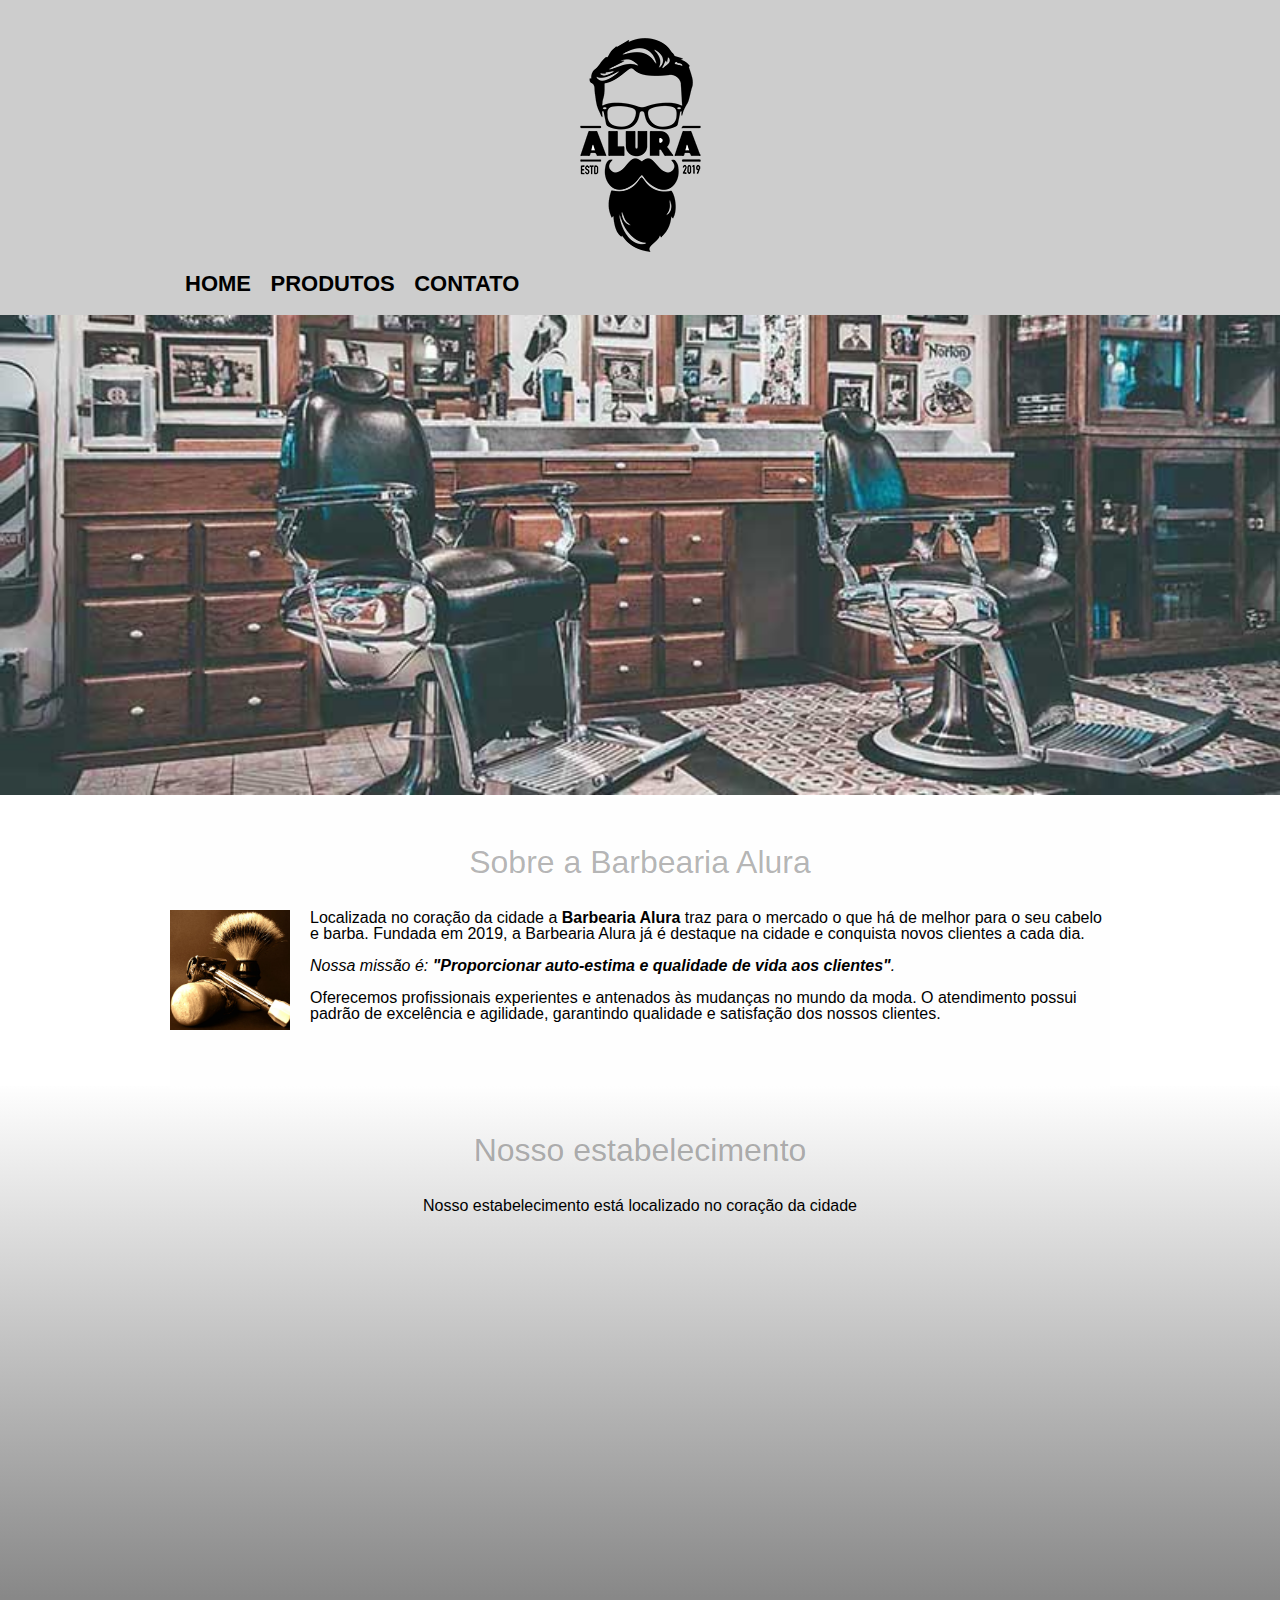
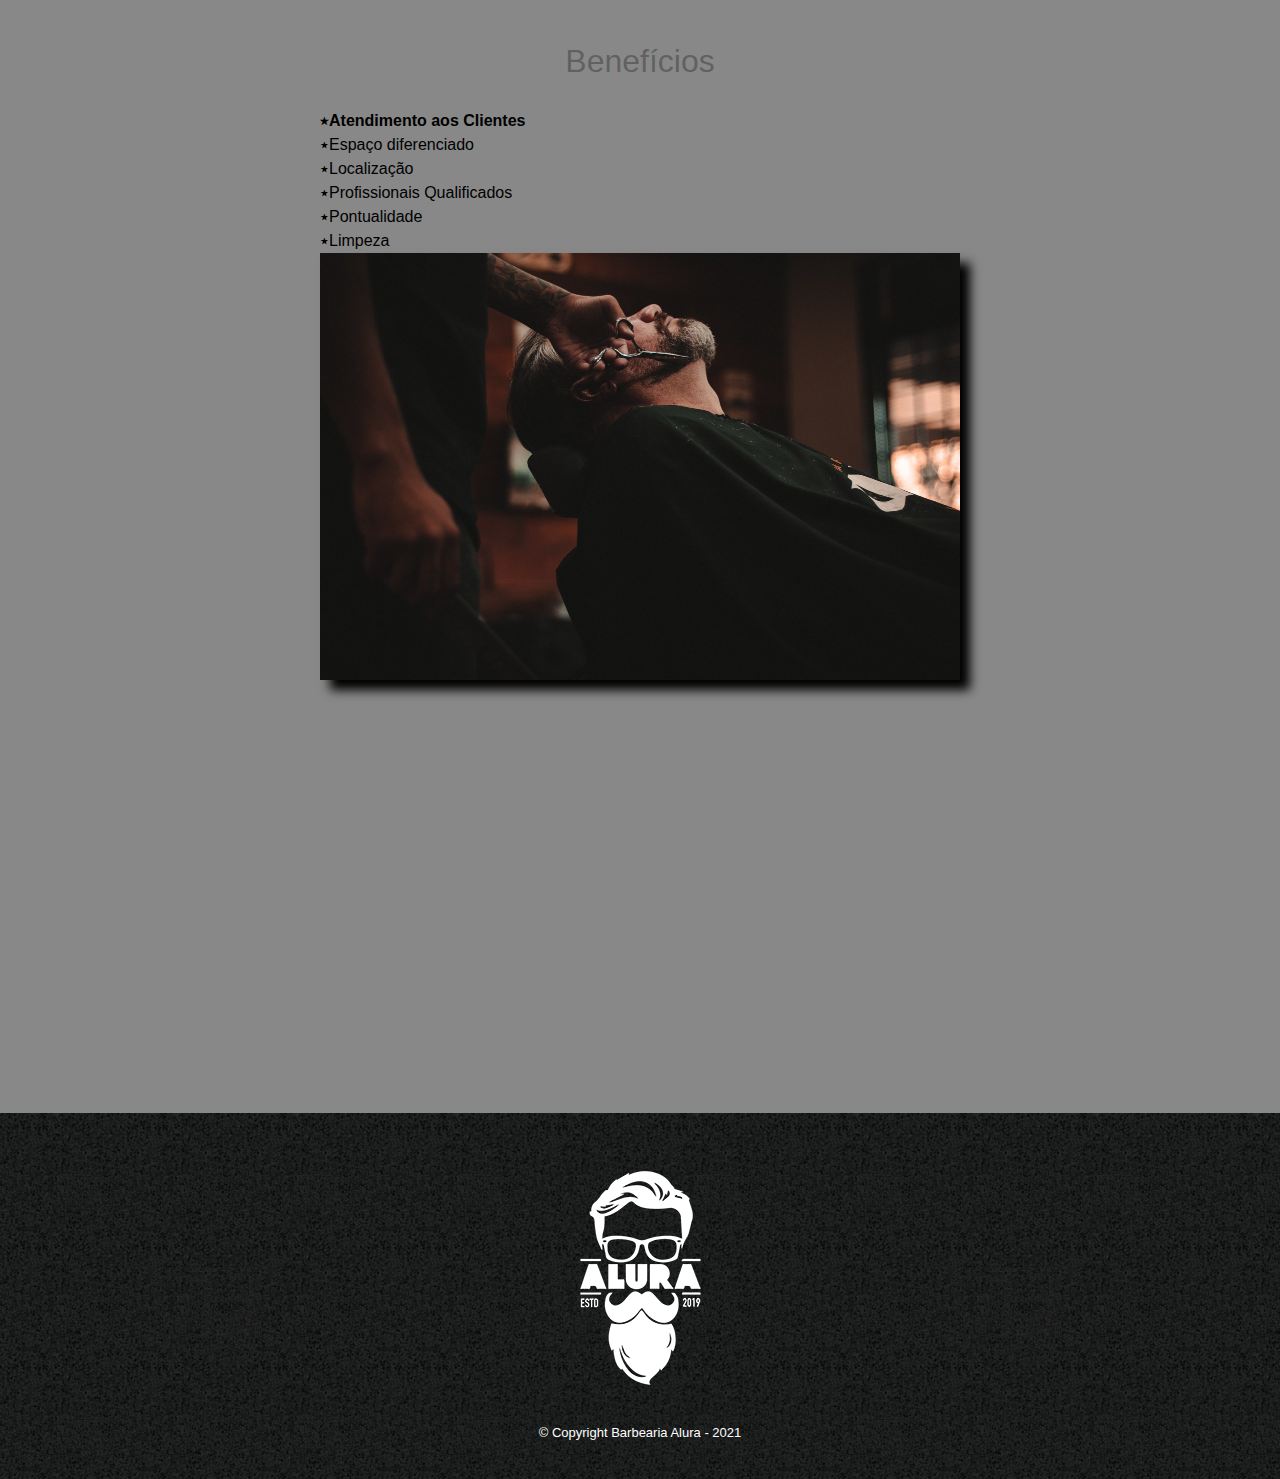
<file: index.html>
<!DOCTYPE html>
<html lang="pt-br">
    <head>
           
        <meta charset="UTF-8">
        <meta name="viewport" content="width=device-width">
        <title> Barbearia Alura </title> 
        
        <link rel="stylesheet" href="reset.css">
        <link rel="stylesheet" href="style.css">
        <link href = "https: //fonts.googleapis.com/css2? family = Montserrat: ital @ 1 & display = swap "rel =" stylesheet ">

    </head>

    <body>
        <header>
            <div class="caixa">
                <h1><img src="logo.png"></h1>
                
                <nav>
                    <ul>
                                
                        <li><a href="index.html">Home</a></li>
                        <li><a href="produtos.html">Produtos</a></li>
                        <li><a href="contato.html">Contato</a></li>


                    </ul>
                </nav>
            </div>
        </header>

        <img class="banner" src="banner.jpg">

    <main>
        <section class="principal">
            <h2 class="titulo-principal">Sobre a Barbearia Alura</h2>

            <img class="utensilios" src="utensilios.jpg" alt="Utensilios de um barbeiro.">

            <p>Localizada no coração da cidade a <strong>Barbearia Alura</strong> traz para o mercado o que há de melhor para o seu cabelo e barba. Fundada em 2019, a Barbearia Alura já é destaque na cidade e conquista novos clientes a cada dia.</p>

            <p id="missao"><em>Nossa missão é: <strong>"Proporcionar auto-estima e qualidade de vida aos clientes"</strong>.</em></p>

            <p>Oferecemos profissionais experientes e antenados às mudanças no mundo da moda. O atendimento possui padrão de excelência e agilidade, garantindo qualidade e satisfação dos nossos clientes.</p>
        </section>

        <section class="mapa">
            <h3 class="titulo-principal">Nosso estabelecimento</h3>
            <p>Nosso estabelecimento está localizado no coração da cidade </p>
            
            <div class="mapa-conteudo">
            <iframe src="https://www.google.com/maps/embed?pb=!1m18!1m12!1m3!1d3656.4484611390435!2d-46.63465338518794!3d-23.588244284669564!2m3!1f0!2f0!3f0!3m2!1i1024!2i768!4f13.1!3m3!1m2!1s0x94ce5a2b2ed7f3a1%3A0xab35da2f5ca62674!2sCaelum%20-%20Escola%20de%20Tecnologia!5e0!3m2!1spt-BR!2sbr!4v1627412488616!5m2!1spt-BR!2sbr" width="100%" height="300" style="border:0;" allowfullscreen="" loading="lazy"></iframe>
            </div>
        </section>
        
        <section class="beneficios">
        
                <h3 class="titulo-principal">Benefícios</h3>

            <div class="conteudo-beneficios">

                <ul class="lista-beneficios">
                
                <li class="itens">Atendimento aos Clientes</li>
                <li class="itens">Espaço diferenciado</li> 
                <li class="itens">Localização</li>
                <li class="itens">Profissionais Qualificados</li>
                <li class="itens">Pontualidade</li>
                <li class="itens">Limpeza</li>
                
                </ul><img src="beneficios.jpg" class="imagem-beneficios">
            </div>  

            <div class="video">
            <iframe width="100%" height="315" src="https://www.youtube.com/embed/4CWz1m_bado" title="YouTube video player" frameborder="0" allow="accelerometer; autoplay; clipboard-write; encrypted-media; gyroscope; picture-in-picture" allowfullscreen></iframe>
            </div>
        </section>
    </main>

    <footer>
        <img src="logo-branco.png">
        <p class="copyright">&copy; Copyright Barbearia Alura - 2021
    </footer>      
</body>
   
</html>
</file>
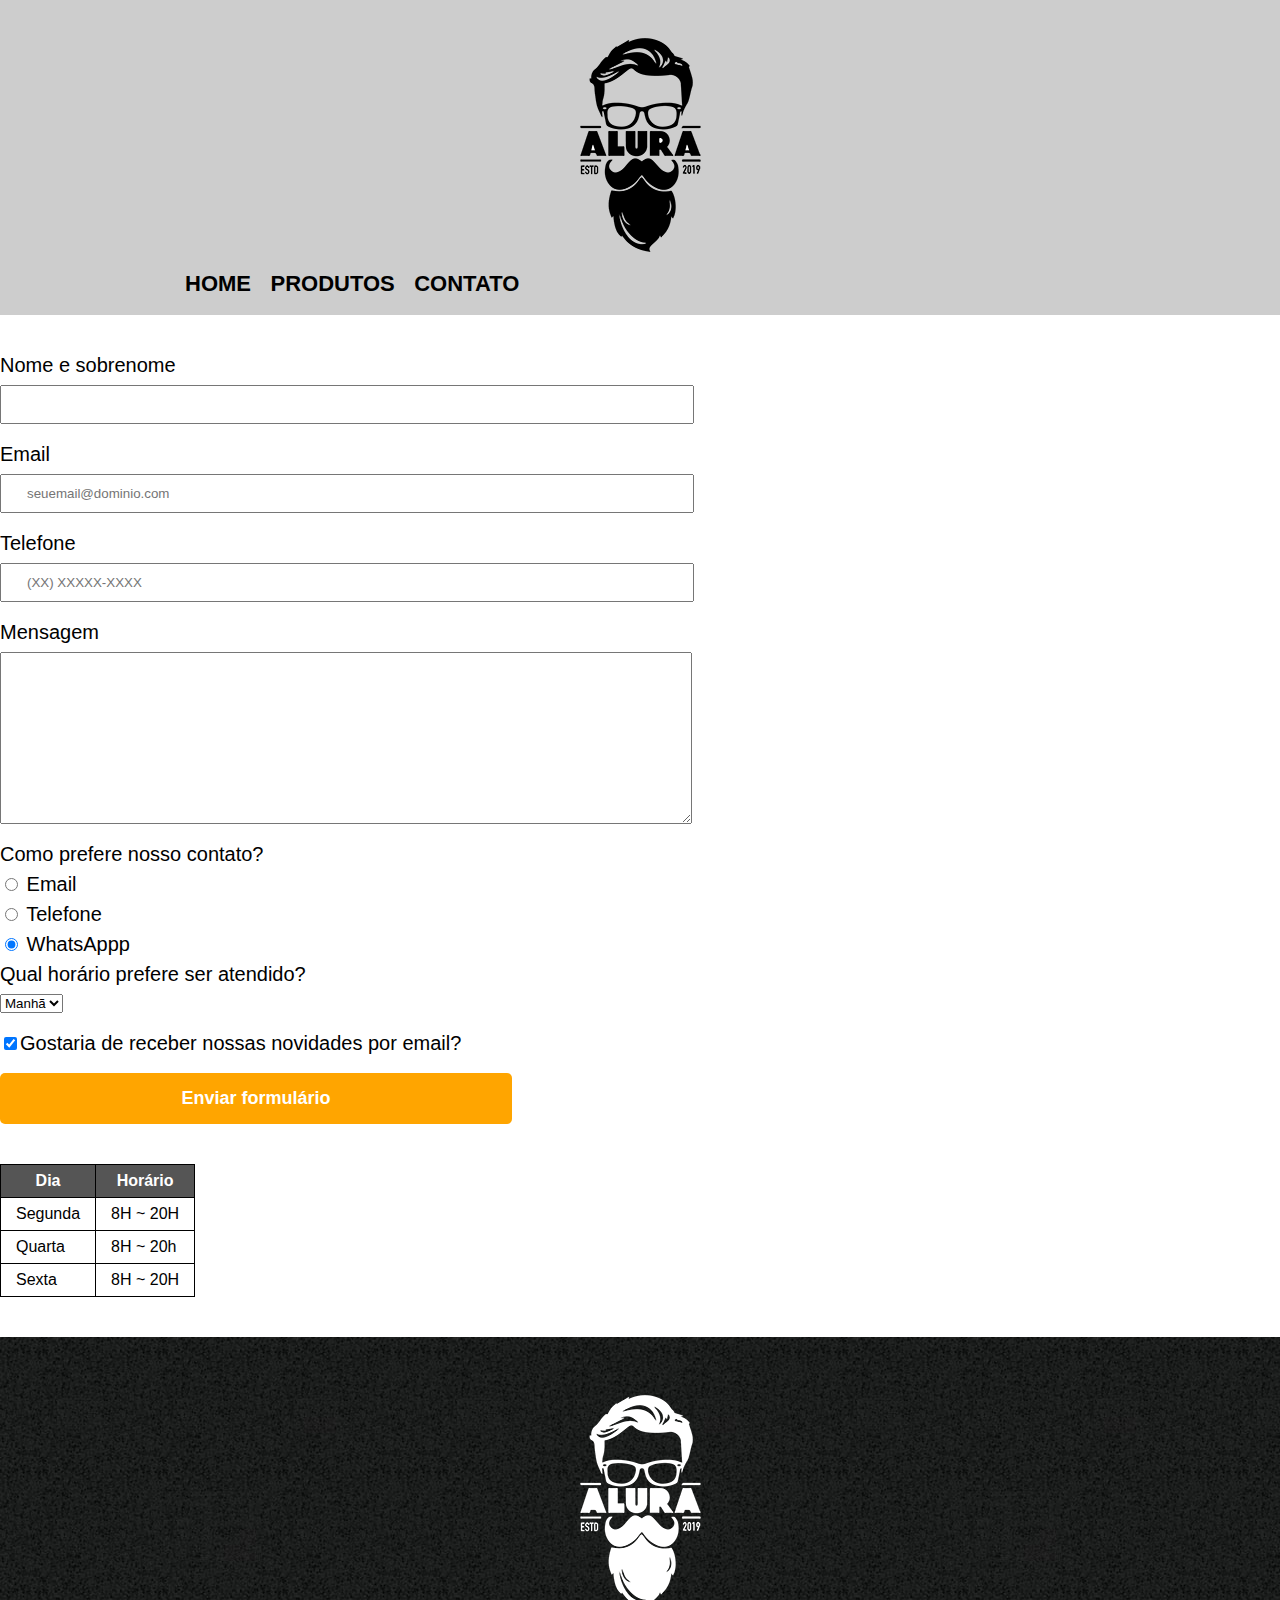
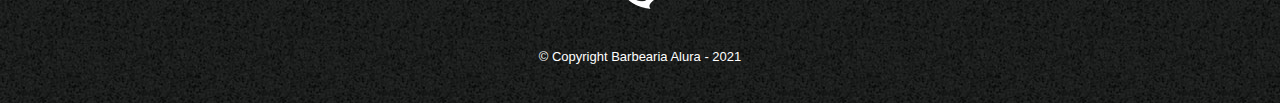
<file: contato.html>
<!DOCTYPE html>
<html>
    <head>
     <meta charset="UTF-8">
     <title>Contato - Barbearia Alura</title>
     <link rel="stylesheet" href="reset.css">
     <link rel="stylesheet" href="style.css">

    </head>
    
    <body>
         <header>
            <div class="caixa">
                <h1><img src="logo.png" alt="Logo da Barbearia Alura"></h1>
                
                <nav>
                    <ul>
                                
                        <li><a href="index.html">Home</a></li>
                        <li><a href="produtos.html">Produtos</a></li>
                        <li><a href="contato.html">Contato</a></li>


                    </ul>
                </nav>
            </div>
        </header>

        <main>
            <form>
                <label for="nomesobrenome">Nome e sobrenome</label>
                <input type="text" id="nomesobrenome" class="input-padrao" required> 

                <label for="email">Email</label>
                <input type="email" id="email" class="input-padrao" required placeholder="seuemail@dominio.com">

                 <label for="telefone">Telefone</label>
                <input type="tel" id="telefone" class="input-padrao" required placeholder="(XX) XXXXX-XXXX">

                <label for="mensagem">Mensagem</label>
                <textarea cols="70" rows="10" id="mensagem" class="input-padrao" required></textarea>
                
                <fieldset>
                
                    <legend>Como prefere nosso contato?</legend>
                    <label for="radio-email"> <input type="radio" name="contato" value="emai" id="radio-email"> Email</label>
                   
                    
                    <label for="radio-telefone"><input type="radio" name="contato" value="telefone" id="radio-telefone"> Telefone</label>
                    

                    <label for="radio-whatsapp"><input type="radio" name="contato" value="whatsAppp" id="radio-whatsapp" checked> WhatsAppp</label>
                   
                
                </fieldset>

                <fieldset>
                    
                    <legend>Qual horário prefere ser atendido?</legend>
                    <select>
                        <option>Manhã</option>
                        <option>Tarde</option>
                        <option>Noite</option>
                    </select>
                
                </fieldset>
                
                <label class="checkbox"><input type="checkbox" checked>Gostaria de receber nossas novidades por email?</label>
                
            <input type="submit" value="Enviar formulário" class="enviar">

        </form>

        <table>
            <thead>
            <tr>
                <th>Dia</th>
                <th>Horário</th>
            </tr>
            </thead>
            <tbody>
            
                <tr>
                    <td>Segunda</td>
                    <td>8H ~ 20H</td>
                </tr>
                <tr>
                    <td>Quarta</td>
                    <td>8H ~ 20h</td>
                </tr>
                <tr>
                    <td>Sexta</td>
                    <td>8H ~ 20H</td>
                </tr>
            </tbody>
        </table>
            
    </main>

    <footer>
        <img src="logo-branco.png" alt="Logo da Barbearia Alura">
        <p class="copyright">&copy; Copyright Barbearia Alura - 2021
    </footer>
    </body>
</html>
</file>
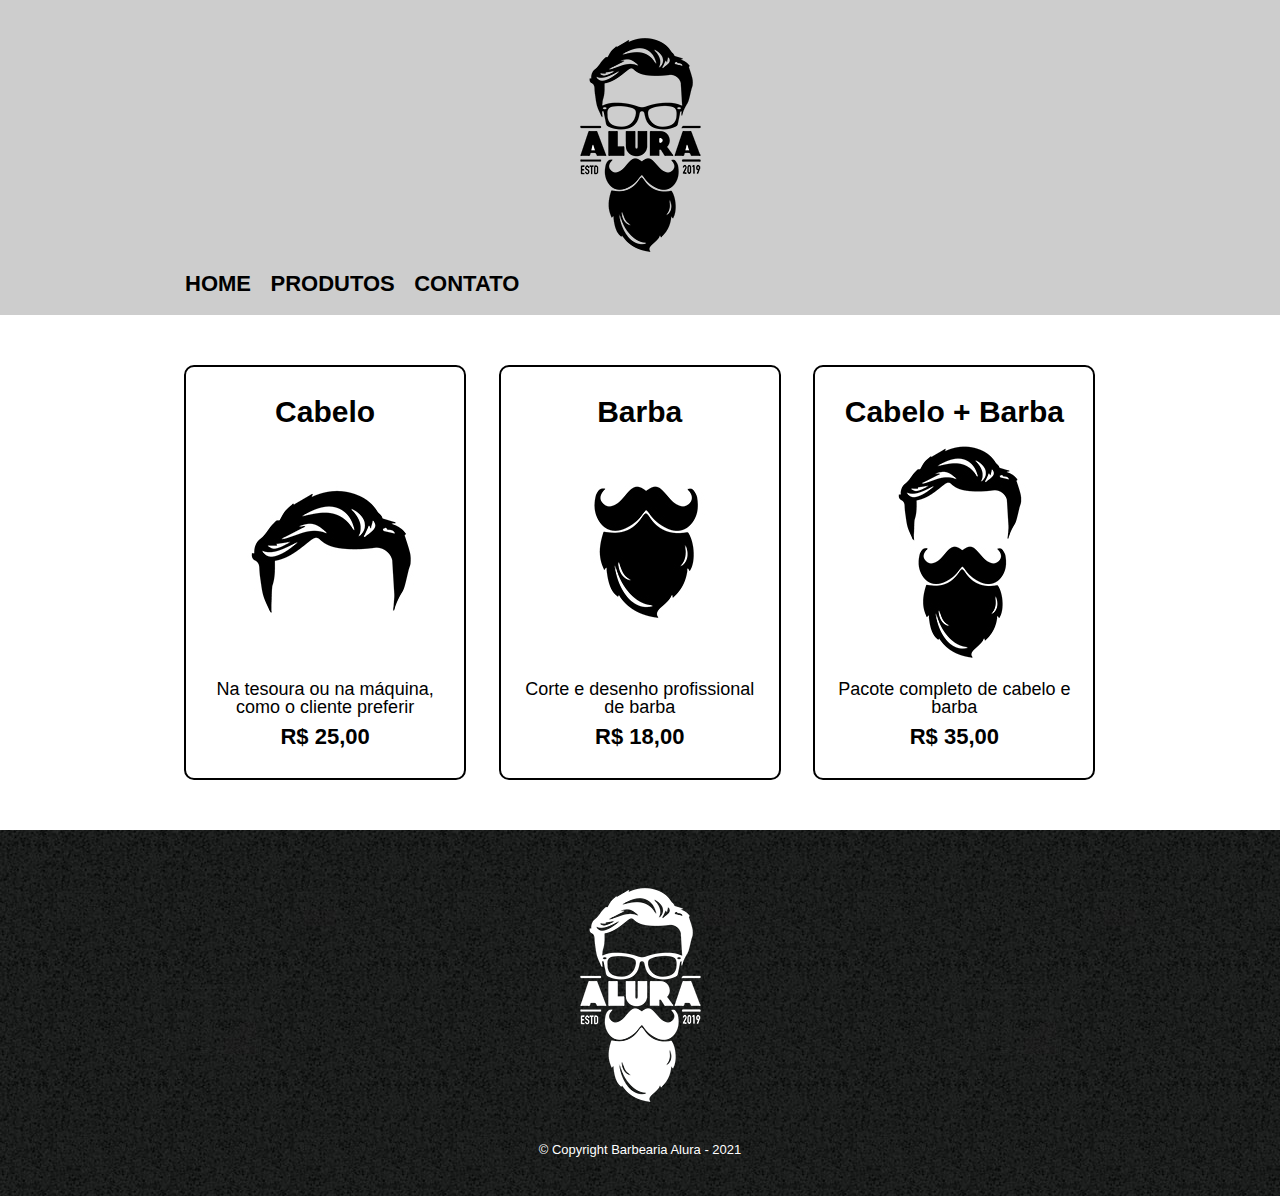
<file: produtos.html>
<!DOCTYPE html>
<html>
    <head>
     <meta charset="UTF-8">
     <title>Produtos - Barbearia Alura</title>
     <link rel="stylesheet" href="reset.css">
     <link rel="stylesheet" href="style.css">

    </head>
    
    <body>
         <header>
            <div class="caixa">
                <h1><img src="logo.png"></h1>
                
                <nav>
                    <ul>
                                
                        <li><a href="index.html">Home</a></li>
                        <li><a href="produtos.html">Produtos</a></li>
                        <li><a href="contato.html">Contato</a></li>


                    </ul>
                </nav>
            </div>
        </header>
        <main>
            <ul class="produtos">
                <li>
                    <h2>Cabelo</h2>
                    <img src="cabelo.jpg">
                    <p class="produto-descricao">Na tesoura ou na máquina, como o cliente preferir</p>
                    <p class="produto-preco">R$ 25,00</p>
                </li>
                <li>
                    <h2>Barba</h2>
                    <img src="barba.jpg">
                    <p class="produto-descricao">Corte e desenho profissional de barba</p>
                    <p class="produto-preco">R$ 18,00</p>
                
                </li>
                <li>
                    <h2>Cabelo + Barba</h2>
                    <img src="cabelo+barba.jpg">
                    <p class="produto-descricao">Pacote completo de cabelo e barba</p>
                    <p class="produto-preco">R$ 35,00</p>
                
                </li>
                
            </ul>
        </main>
        <footer>
            <img src="logo-branco.png">
            <p class="copyright">&copy; Copyright Barbearia Alura - 2021
        </footer>
    </body>
</html>
</file>
<file: style.css>
body {
    font-family: 'Montserrat', sans-serif;
}

header {
    background-color: #BBBB;
    padding: 20px 0;
}

.caixa {
    position: relative;
    width: 940px;
    margin: 0 auto;
}

nav {
    position: absolute;
    top: 110px;
    right: 0;
}

nav li {
    display: inline;
    margin: 0 0 0 15px;
}

nav a {
    text-transform: uppercase;
    color: black;
    font-weight: bold;
    font-size: 22px;
    text-decoration: none;
}

nav a:hover {
    color: #C78C19;
    text-decoration: underline;

}

.produtos {
    width: 940px;
    margin: 0 auto;
    padding: 50px 0;
}

.produtos li {
    display: inline-block;
    text-align: center;
    width: 30%;
    vertical-align: top;
    margin: 0 1.5%;
    padding: 30px 20px;
    box-sizing: border-box;
    border: 2px solid black;
    border-radius: 10px;
}

.produtos li:hover {
    border-color: #C78C19;
    
}

.produtos li:active {
    border-color: #088c19;
}

.produtos li:hover h2 {
    font-size: 34px;
}
.produtos h2 {
    font-size: 30px;
    font-weight: bold;
}

.produto-descricao {
    font-size: 18px;    

}

.produto-preco {
    font-size: 22px;
    font-weight: bold;
    margin-top: 10px;

}

footer {
    text-align: center;
    background: url("bg.jpg");
    padding: 40px 0;
}

.copyright {
    color: white;
    font-size: 13px;
    margin: 20px 0 0;
}

main {
  
}

form {
    margin: 40px 0;
}

form label, form legend {
    display: block;
    font-size: 20px;
    margin: 0 0 10px;
}

.input-padrao {
    display: block;
    margin: 0 0 20px;
    padding: 10px 25px;
    width: 50%;
}

.checkbox {
    margin: 20px 0;
}

.enviar {
    width: 40%;
    padding: 15px 0;
    background: orange;
    color: white;
    font-weight: bold;
    font-size: 18px;
    border: none;
    border-radius: 5px;
    transition: 1s all;
    cursor: pointer;

}

.enviar:hover {
    background: darkorange;
    transform: scale(1.2);
    
}

table {
    margin: 20px 0 40px;
}

thead {
    background: #555555;
    color: white;
    font-weight: bold;
}

td, th {
    border: 1px solid black;
    padding: 8px 15px;

}

/* css da página inicial. */

.banner {
    width: 100%;

}

.titulo-principal {
    text-align: center;
    font-size: 2em;
    margin: 0 0 1em;
    clear: left;
    color: rgba(0, 0, 0, 0.3);

}

.principal {
    padding: 3em 0;
    background: #FEFEFE;
    width: 940px;
    margin: 0 auto;
}

.principal p {
    margin: 0 0 1em;

}

.principal strong {
    font-weight: bold;

}

.principal em {
    font-style: italic;
}

.utensilios {
    width: 120px;
    float: left;
    margin: 0 20px 20px 0;
} 

.mapa {
    padding: 3em 0;
    background: linear-gradient(#FEFEFE, #888888);
  
}

.mapa-conteudo {
    width: 940px;
    margin: 0 auto;
} 

.mapa p {
    margin: 0 0 2em;
    text-align: center;
}

.beneficios {
    padding: 3em 0;
    background: #888888;
  
}

.conteudo-beneficios {
    width: 640px;
    margin: 0 auto;
}

.lista-beneficios {
    width: 40%;
    display: inline-block;
    vertical-align: top;
}

.itens {
    line-height: 1.5;
}

.itens:first-child {
    font-weight: bold;
}

.itens:before {
    content: "٭";
}

.imagem-beneficios {
    width: 60%;
    opacity: 1;
    transition: 400ms;
    box-shadow: 10px 10px 10px 0 black;
}

.imagem-beneficios:hover {
    opacity: 0.3;
}

.video {
    width: 560px;
    margin: 2em auto;
}

@media screen and (max-width: 480px) {
  .caixa, .principal, .conteudo-beneficios, .mapa-conteudo, .video {
      width: auto;
  }
}

 h1 {
     text-align: center;
 }

 nav {
     position: static;
 }

 .lista-beneficios, .imagem-beneficios {
     width: 100%;
 }
</file>
